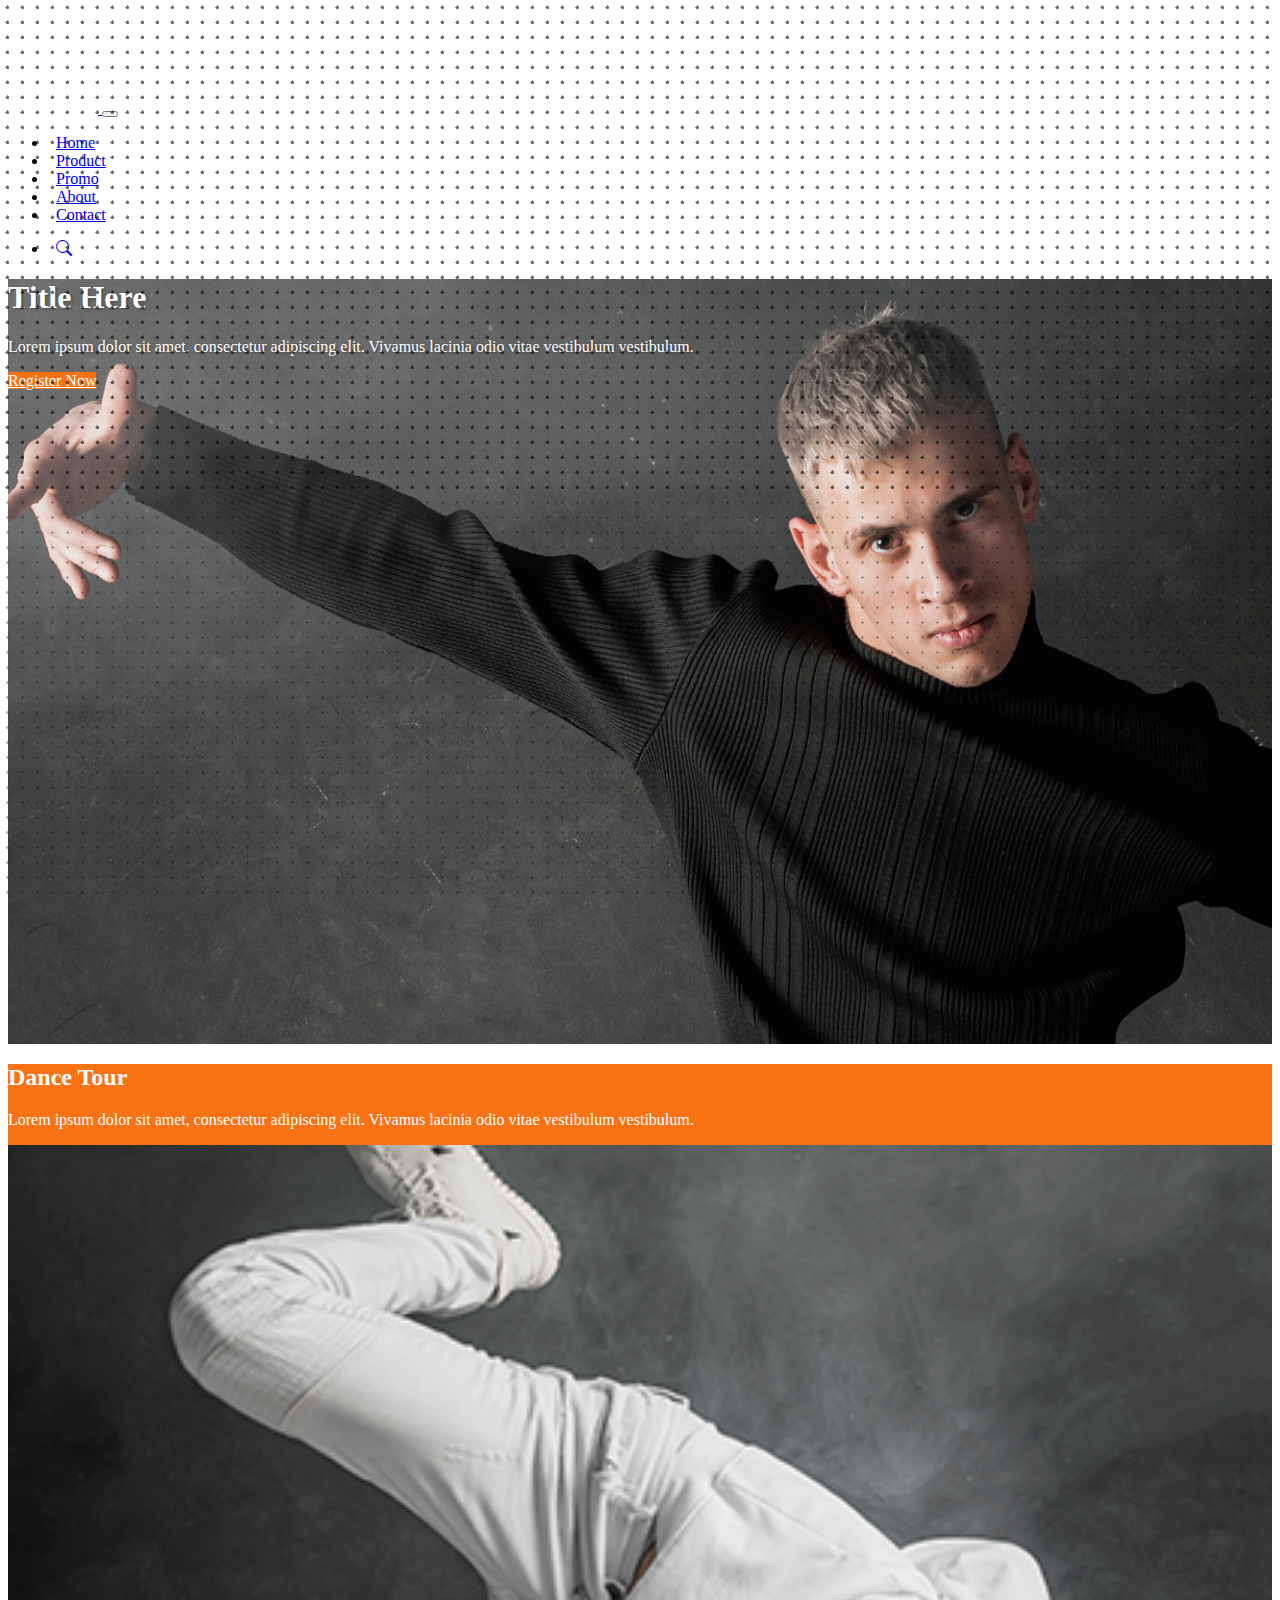
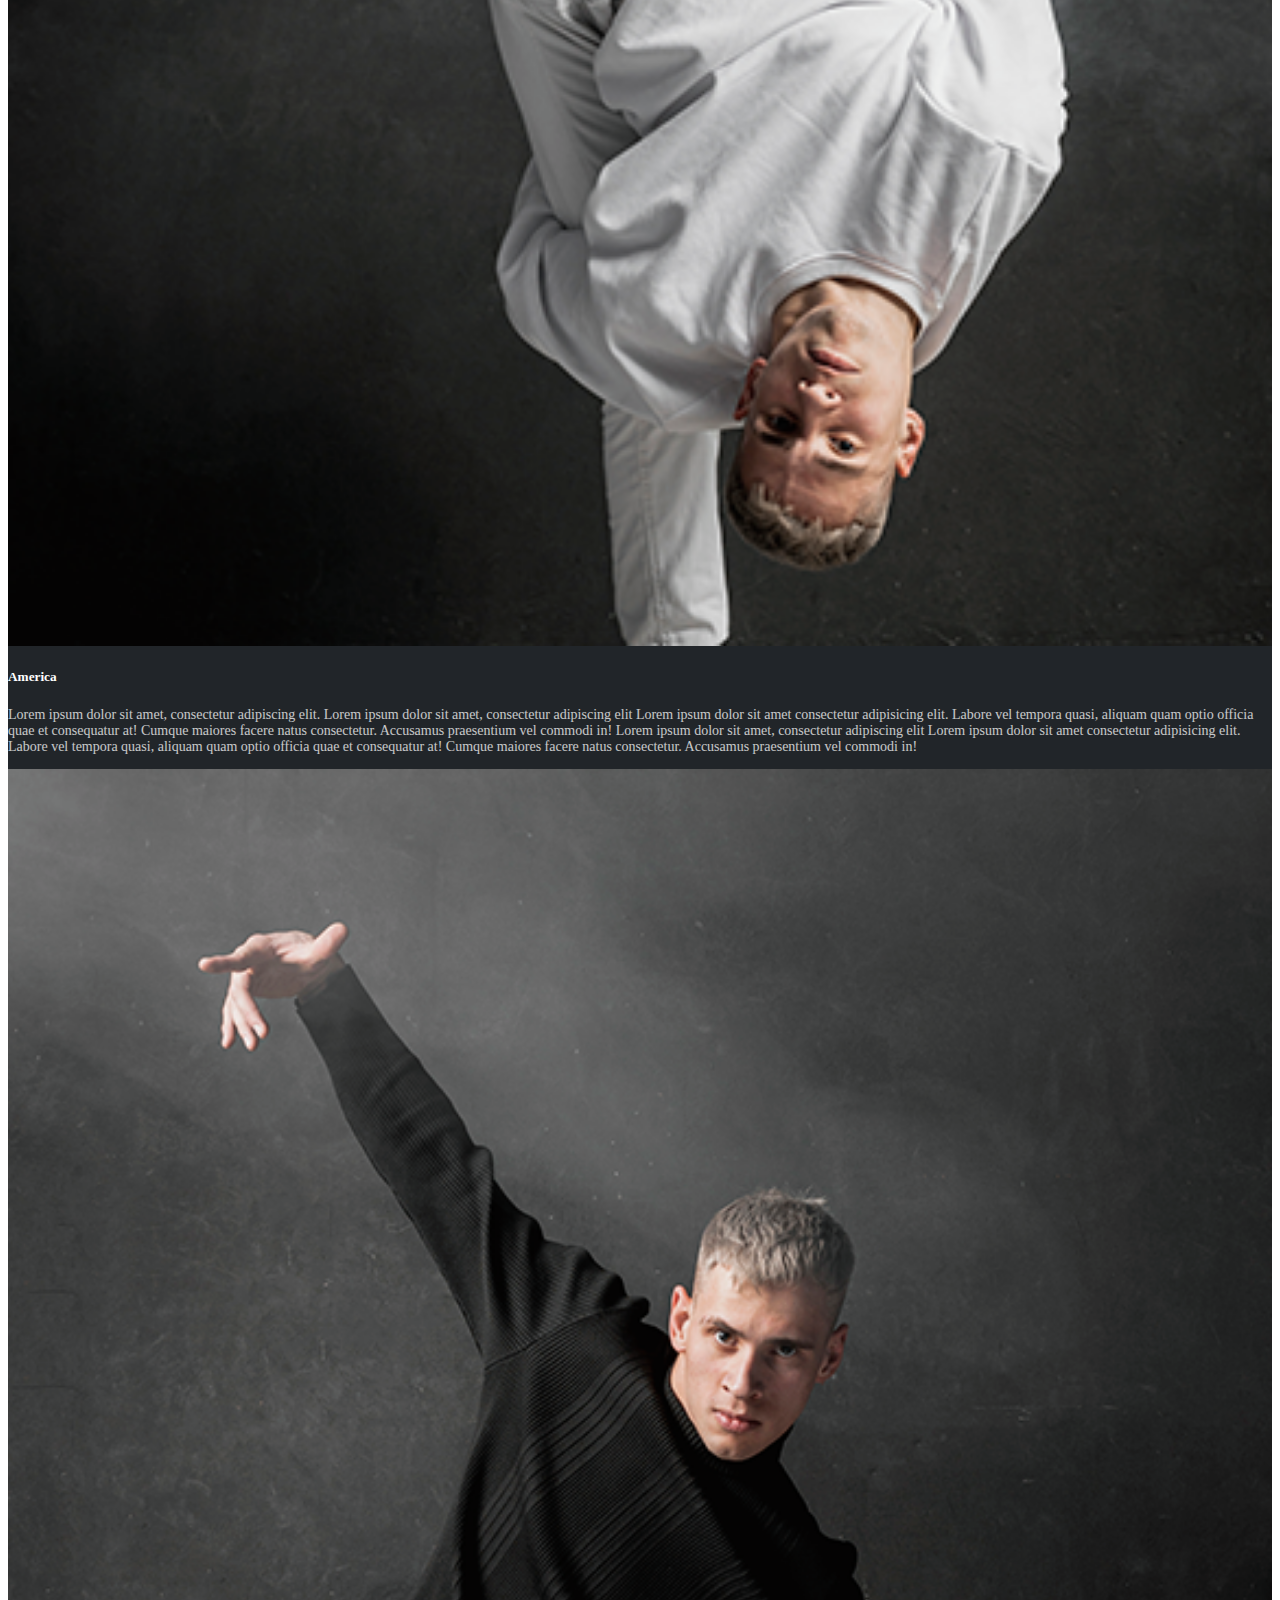
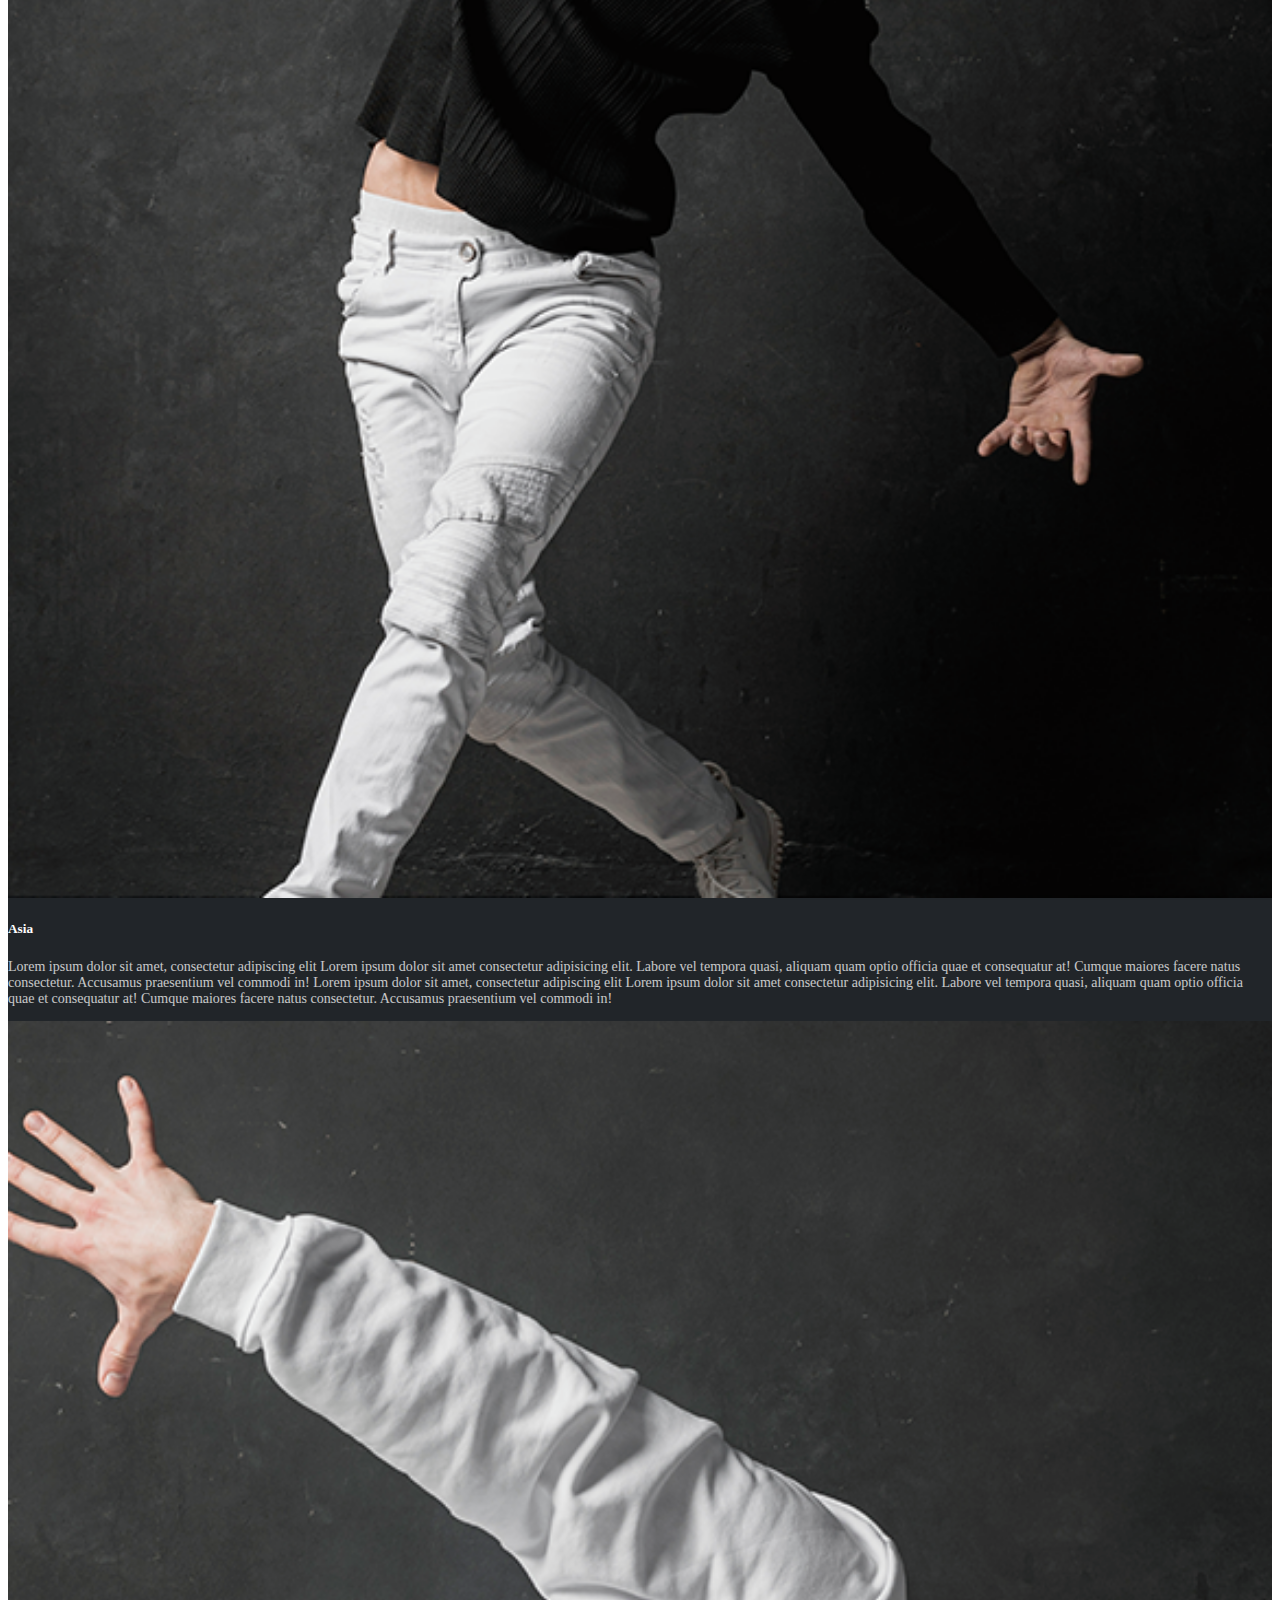
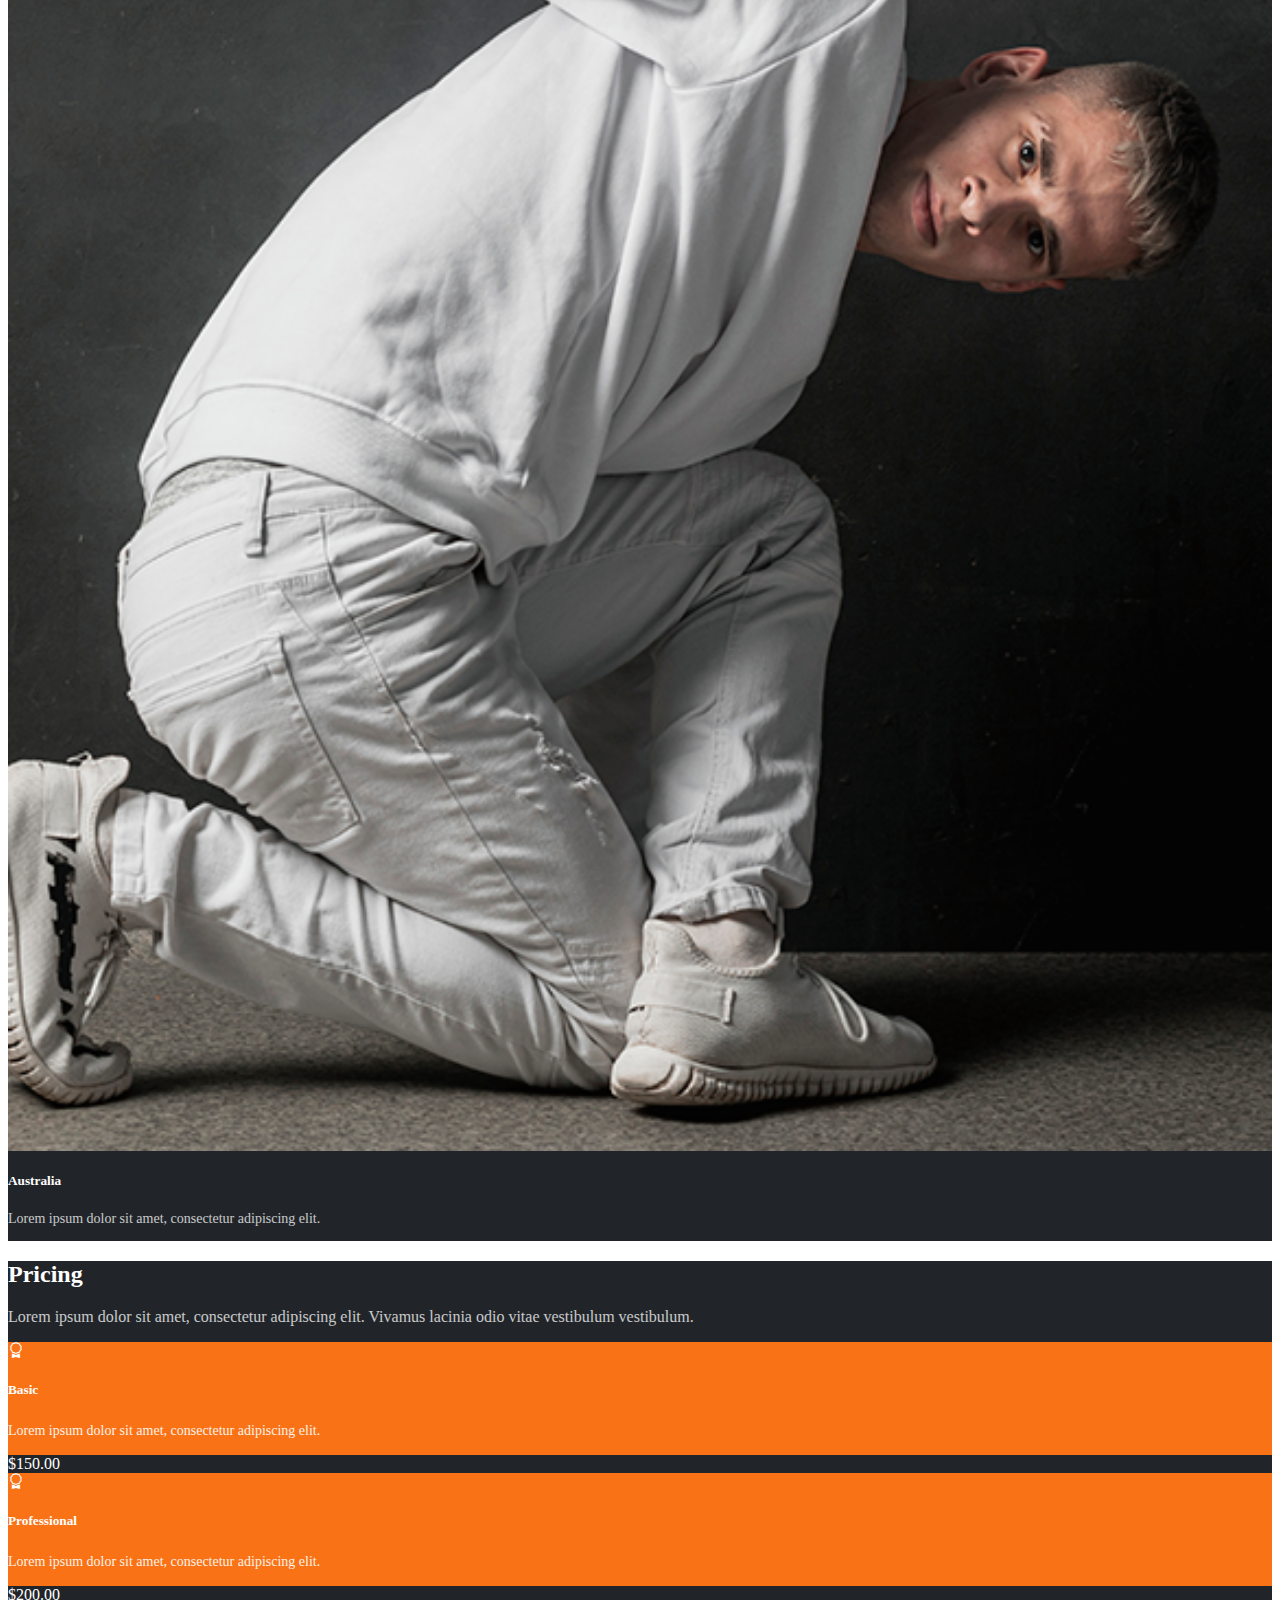
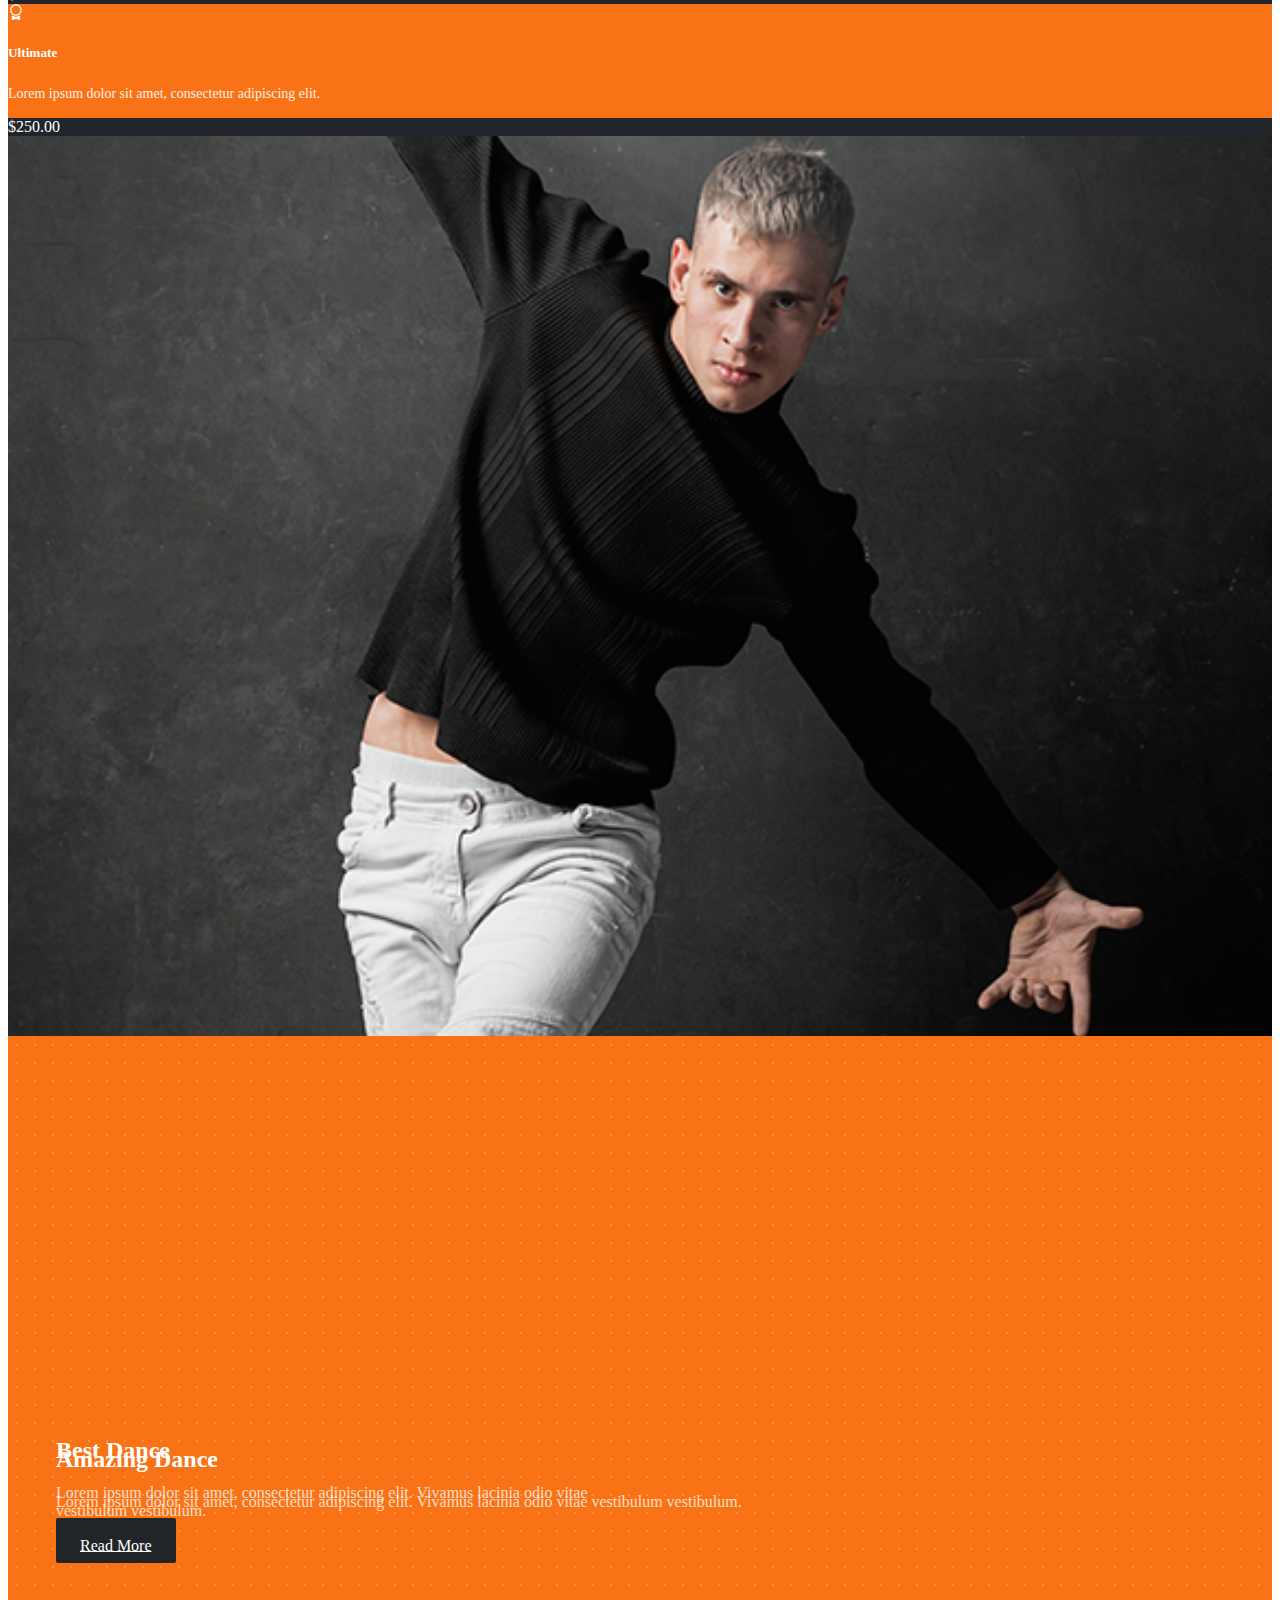
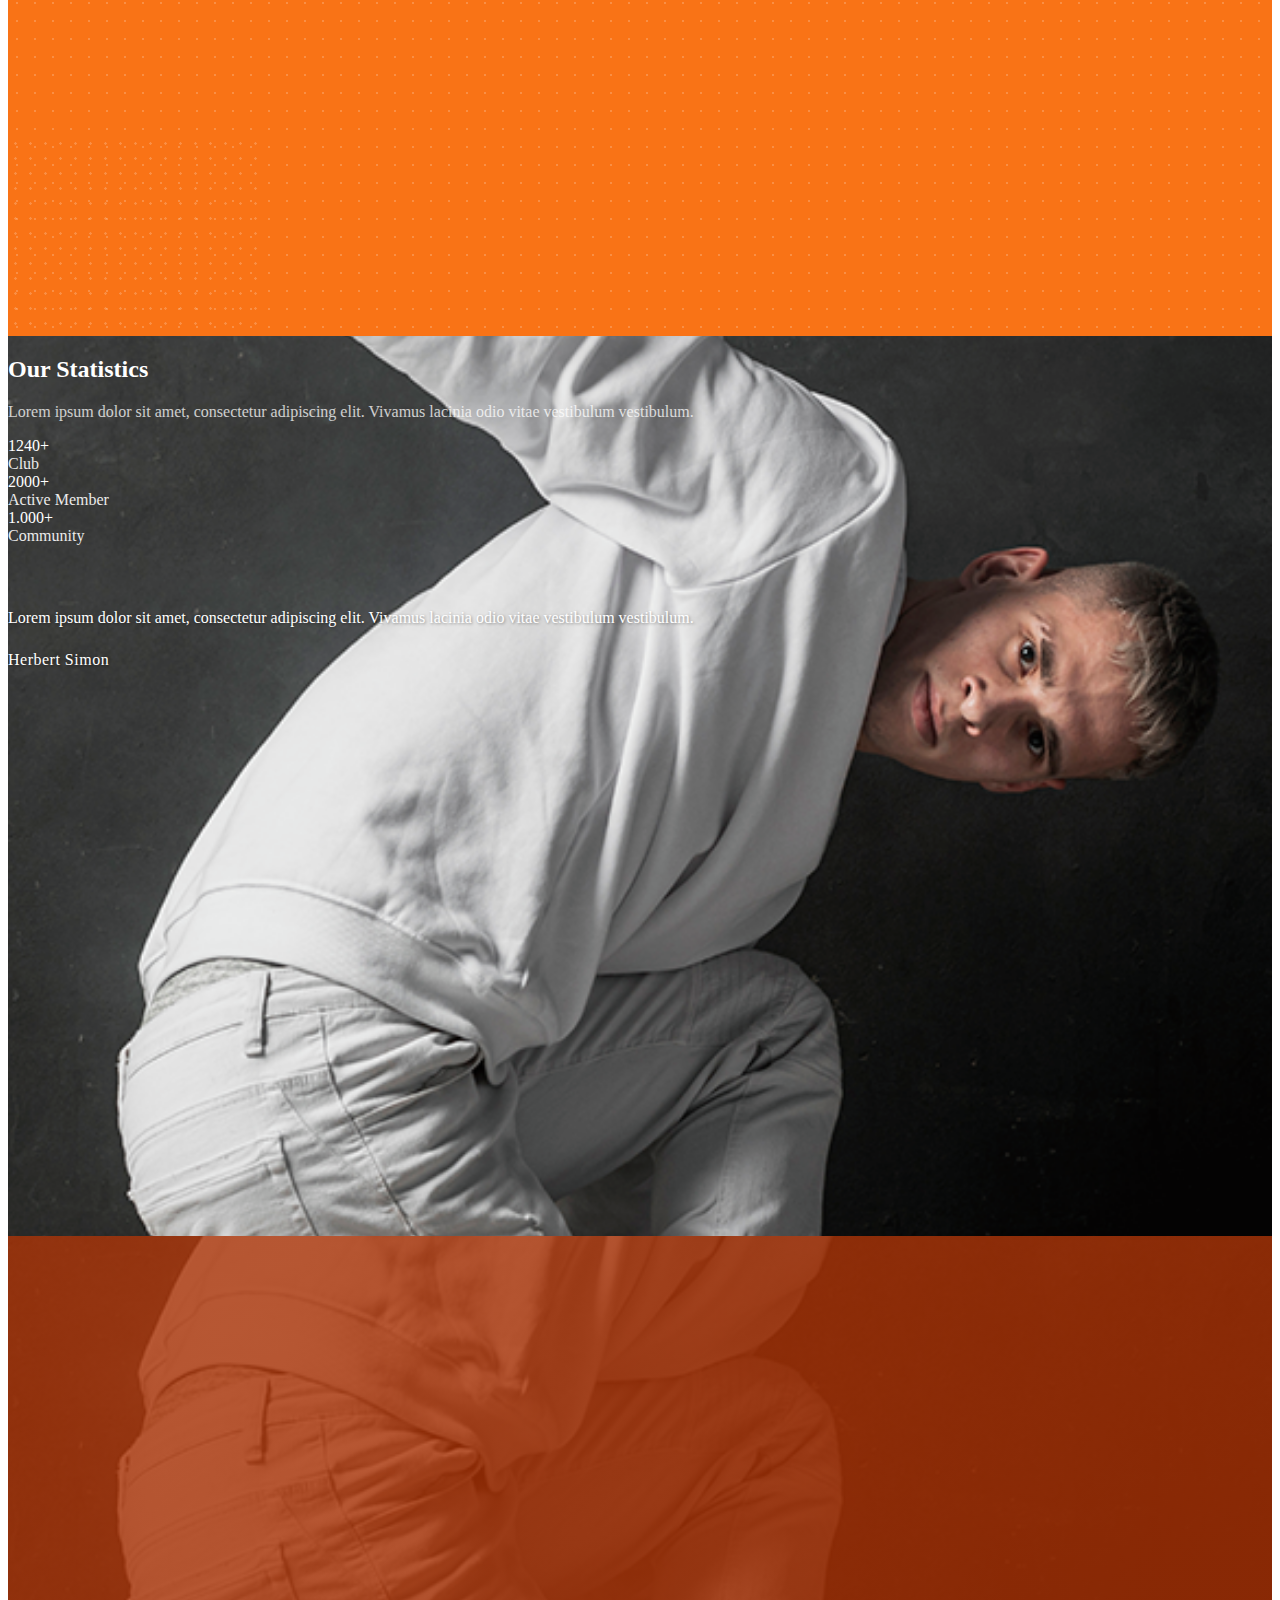
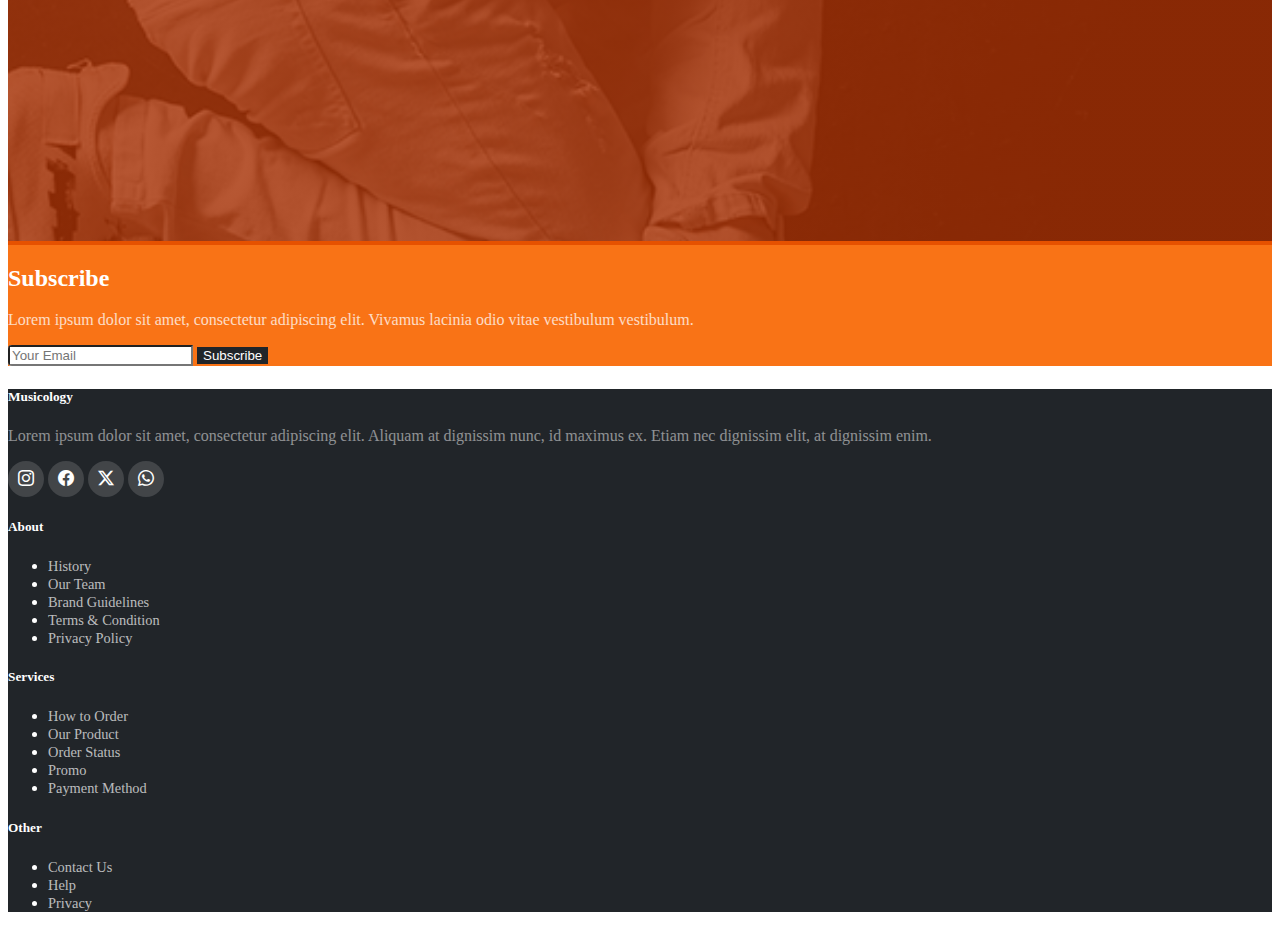
<file: index.html>
<!DOCTYPE html>
<html lang="en">
<head>
    <meta charset="UTF-8">
    <meta name="viewport" content="width=device-width, initial-scale=1.0">
    <title>Musicology </title>
    <link href="https://cdn.jsdelivr.net/npm/bootstrap@5.3.2/dist/css/bootstrap.min.css" rel="stylesheet" integrity="sha384-T3c6CoIi6uLrA9TneNEoa7RxnatzjcDSCmG1MXxSR1GAsXEV/Dwwykc2MPK8M2HN" crossorigin="anonymous">
    <link rel="stylesheet" href="https://cdn.jsdelivr.net/npm/bootstrap-icons@1.11.1/font/bootstrap-icons.css">
    <link rel="stylesheet" href="index.css">
</head>
<body>
    <nav class="navbar navbar-expand-lg navbar-dark bg-dark fixed-top">
        <div class="container">
            <a class="navbar-brand fw-bold" href="#">
              <img src="logo.png" alt="">
            </a>
            <button class="navbar-toggler" type="button" data-bs-toggle="collapse" data-bs-target="#navbarNav" aria-controls="navbarNav" aria-expanded="false" aria-label="Toggle navigation">
                <span class="navbar-toggler-icon"></span>
            </button>
            <div class="collapse navbar-collapse" id="navbarNav">
                <ul class="navbar-nav mx-auto">
                    <li class="nav-item">
                        <a class="nav-link active text-uppercase" aria-current="page" href="#">Home</a>
                    </li>
                    <li class="nav-item">
                        <a class="nav-link text-uppercase" href="#">Product</a>
                    </li>
                    <li class="nav-item">
                        <a class="nav-link text-uppercase" href="#">Promo</a>
                    </li>
                    <li class="nav-item">
                        <a class="nav-link text-uppercase" href="#">About</a>
                    </li>
                    <li class="nav-item">
                        <a class="nav-link text-uppercase" href="#">Contact</a>
                    </li>
                </ul>
                <ul class="navbar-nav">
                   <li class="nav-item">
                       <a class="nav-link" href="#"><i class="bi bi-search fs-5"></i></a>
                   </li>
                </ul>
            </div>
        </div>
    </nav>

    <section class="hero-section d-flex align-items-center text-white">
        <div class="container">
            <div class="row">
                <div class="col-lg-6 col-xl-5">
                    <h1 class="display-3 fw-bold mb-3">Title Here</h1>
                    <p class="lead mb-4">
                        Lorem ipsum dolor sit amet, consectetur adipiscing elit. Vivamus lacinia odio vitae vestibulum vestibulum.
                    </p>
                    <a href="#" class="btn btn-custom-orange btn-lg text-uppercase fw-bold px-4 py-2">Register Now</a>
                </div>
                <div class="col-lg-6 col-xl-7"></div>
            </div>
        </div>
    </section>

    <section class="dance-tour-section bg-custom-orange text-white py-5 position-relative overflow-hidden">
        <div class="dots-pattern"></div>
        <div class="container position-relative" style="z-index: 2;">
            <div class="text-center mb-5">
                <h2 class="display-4 fw-bold text-uppercase">Dance Tour</h2>
                <p class="lead col-lg-8 mx-auto">
                    Lorem ipsum dolor sit amet, consectetur adipiscing elit. Vivamus lacinia odio vitae vestibulum vestibulum.
                </p>
            </div>

            <div class="row g-4 justify-content-center">
                <div class="col-md-6 col-lg-4">
                    <div class="tour-card bg-dark">
                        <img src="3.png" class="img-fluid w-100" alt="Dancer posing for America tour">
                        <div class="card-content p-4">
                            <h5 class="text-uppercase fw-bold mb-2">America</h5>
                            <p class="mb-0 small opacity-75">
                                Lorem ipsum dolor sit amet, consectetur adipiscing elit.
                                Lorem ipsum dolor sit amet, consectetur adipiscing elit Lorem ipsum dolor sit amet consectetur adipisicing elit. Labore vel tempora quasi, aliquam quam optio officia quae et consequatur at! Cumque maiores facere natus consectetur. Accusamus praesentium vel commodi in! Lorem ipsum dolor sit amet, consectetur adipiscing elit Lorem ipsum dolor sit amet consectetur adipisicing elit. Labore vel tempora quasi, aliquam quam optio officia quae et consequatur at! Cumque maiores facere natus consectetur. Accusamus praesentium vel commodi in!
                            </p>
                        </div>
                    </div>
                </div>

                <div class="col-md-6 col-lg-4">
                     <div class="tour-card bg-dark">
                        <img src="card2.png" class="img-fluid w-100" alt="Dancer posing for Asia tour">
                        <div class="card-content p-4">
                             <h5 class="text-uppercase fw-bold mb-2">Asia</h5>
                             <p class="mb-0 small opacity-75">
                                 Lorem ipsum dolor sit amet, consectetur adipiscing elit Lorem ipsum dolor sit amet consectetur adipisicing elit. Labore vel tempora quasi, aliquam quam optio officia quae et consequatur at! Cumque maiores facere natus consectetur. Accusamus praesentium vel commodi in! Lorem ipsum dolor sit amet, consectetur adipiscing elit Lorem ipsum dolor sit amet consectetur adipisicing elit. Labore vel tempora quasi, aliquam quam optio officia quae et consequatur at! Cumque maiores facere natus consectetur. Accusamus praesentium vel commodi in!
                             </p>
                         </div>
                    </div>
                </div>

                <div class="col-md-6 col-lg-4">
                    <div class="tour-card bg-dark">
                         <img src="card3.png" class="img-fluid w-100" alt="Dancer posing for Australia tour">
                         <div class="card-content p-4">
                              <h5 class="text-uppercase fw-bold mb-2">Australia</h5>
                              <p class="mb-0 small opacity-75">
                                  Lorem ipsum dolor sit amet, consectetur adipiscing elit.
                              </p>
                          </div>
                     </div>
                </div>
            </div>
        </div>
    </section>   

    <section class="pricing-section py-5 position-relative overflow-hidden bg-very-dark">
        <div class="dots-pattern-pricing"></div>
        <div class="container position-relative" style="z-index: 2;">
            <div class="text-center text-white mb-5 pb-3">
                <h2 class="display-5 fw-bold text-uppercase mb-3">Pricing</h2>
                <p class="lead col-lg-8 mx-auto opacity-75">
                    Lorem ipsum dolor sit amet, consectetur adipiscing elit. Vivamus lacinia odio vitae vestibulum vestibulum.
                </p>
            </div>

            <div class="row g-4 justify-content-center">
                <div class="col-lg-4 col-md-6">
                    <div class="pricing-card bg-custom-orange text-white rounded-3 d-flex flex-column h-100 text-center overflow-hidden">
                        <div class="p-4 pt-5 pb-0 flex-grow-1">
                            <i class="bi bi-award display-2 mb-4"></i>
                            <h5 class="text-uppercase fw-bold mb-3">Basic</h5>
                            <p class="mb-4 small opacity-90">
                                Lorem ipsum dolor sit amet, consectetur adipiscing elit.
                            </p>
                        </div>
                        <div class="price-tag bg-dark text-white p-3 fw-bold fs-5 mt-auto">
                            $150.00
                        </div>
                    </div>
                </div>

                <div class="col-lg-4 col-md-6">
                    <div class="pricing-card bg-custom-orange text-white rounded-3 d-flex flex-column h-100 text-center overflow-hidden">
                         <div class="p-4 pt-5 pb-0 flex-grow-1">
                              <i class="bi bi-award display-2 mb-4"></i>
                              <h5 class="text-uppercase fw-bold mb-3">Professional</h5>
                              <p class="mb-4 small opacity-90">
                                  Lorem ipsum dolor sit amet, consectetur adipiscing elit.
                              </p>
                          </div>
                          <div class="price-tag bg-dark text-white p-3 fw-bold fs-5 mt-auto">
                              $200.00
                          </div>
                      </div>
                </div>

                <div class="col-lg-4 col-md-6">
                     <div class="pricing-card bg-custom-orange text-white rounded-3 d-flex flex-column h-100 text-center overflow-hidden">
                          <div class="p-4 pt-5 pb-0 flex-grow-1">
                               <i class="bi bi-award display-2 mb-4"></i>
                               <h5 class="text-uppercase fw-bold mb-3">Ultimate</h5>
                               <p class="mb-4 small opacity-90">
                                   Lorem ipsum dolor sit amet, consectetur adipiscing elit.
                               </p>
                           </div>
                           <div class="price-tag bg-dark text-white p-3 fw-bold fs-5 mt-auto">
                               $250.00
                           </div>
                       </div>
                </div>
            </div>
        </div>
    </section>

    <section class="amazing-dance-section">
        <div class="row g-0">
            <div class="col-lg-6 image-column"></div>
            <div class="col-lg-6 text-column bg-custom-orange text-white d-flex flex-column justify-content-center position-relative">
                 <div class="dots-pattern-overlay"></div>
                 <div class="content-wrapper p-5 position-relative" style="z-index: 2;">
                     <h2 class="text-uppercase fw-bold display-5 mb-3">Amazing Dance</h2>
                     <p class="lead mb-4 opacity-75">
                         Lorem ipsum dolor sit amet, consectetur adipiscing elit. Vivamus lacinia odio vitae vestibulum vestibulum.
                     </p>
                     <a href="#" class="btn btn-dark-custom text-uppercase fw-bold px-4 py-2 align-self-start">Read More</a>
                 </div>
            </div>
        </div>
    </section>

    <section class="content-image-split">
        <div class="row g-0">
            <div class="col-lg-6 split-content-area bg-split-orange text-white d-flex flex-column justify-content-center position-relative overflow-hidden">
                 <div class="split-dots-bl"></div>
                 <div class="split-content-wrapper p-5 position-relative" style="z-index: 2;">
                     <h2 class="text-uppercase fw-bold display-5 mb-3">Best Dance</h2>
                     <p class="lead mb-4 opacity-75">
                         Lorem ipsum dolor sit amet, consectetur adipiscing elit. Vivamus lacinia odio vitae vestibulum vestibulum.
                     </p>
                     <a href="#" class="btn btn-split-dark text-uppercase fw-bold px-4 py-2 align-self-start">Read More</a>
                 </div>
            </div>
            <div class="col-lg-6 split-image-area"></div>
        </div>
    </section>
    <section class="statistics-section text-white text-center py-5 bg-stats-dark">
        <div class="container">
            <div class="mb-5 pb-3">
                <h2 class="display-5 fw-bold text-uppercase mb-3">Our Statistics</h2>
                <p class="lead col-lg-8 mx-auto opacity-75">
                    Lorem ipsum dolor sit amet, consectetur adipiscing elit. Vivamus lacinia odio vitae vestibulum vestibulum.
                </p>
            </div>
            <div class="row pt-4">
                <div class="col-md-4 mb-4 mb-md-0">
                    <div class="stat-number display-3 fw-bold mb-2">1240+</div>
                    <div class="stat-label fs-5 opacity-90">Club</div>
                </div>
                <div class="col-md-4 mb-4 mb-md-0">
                    <div class="stat-number display-3 fw-bold mb-2">2000+</div>
                    <div class="stat-label fs-5 opacity-90">Active Member</div>
                </div>
                <div class="col-md-4 mb-4 mb-md-0">
                    <div class="stat-number display-3 fw-bold mb-2">1.000+</div>
                    <div class="stat-label fs-5 opacity-90">Community</div>
                </div>
            </div>
        </div>
    </section>

    <section class="testimonial-section d-flex align-items-center justify-content-center text-center text-white">
        <div class="testimonial-content-wrapper col-lg-7 col-md-9 col-sm-11 px-3">
            <p class="testimonial-quote fs-4 lh-lg mb-4">
                Lorem ipsum dolor sit amet, consectetur adipiscing elit. Vivamus lacinia odio vitae vestibulum vestibulum.
            </p>
            <p class="testimonial-author text-uppercase fw-bold fs-5 ">
                Herbert Simon
            </p>
        </div>
    </section>
    <section class="subscribe-section bg-custom-orange text-white text-center py-5 position-relative overflow-hidden">
        <div class="dots-pattern-subscribe"></div>
        <div class="container position-relative py-4" style="z-index: 2;">
             <div class="mb-4">
                 <h2 class="display-5 fw-bold text-uppercase mb-3">Subscribe</h2>
                 <p class="lead col-lg-7 mx-auto opacity-75">
                     Lorem ipsum dolor sit amet, consectetur adipiscing elit. Vivamus lacinia odio vitae vestibulum vestibulum.
                 </p>
             </div>
             <div class="row justify-content-center">
                 <div class="col-lg-6 col-md-8">
                     <form action="#" method="post">
                         <div class="input-group subscribe-form-group">
                             <input type="email" class="form-control form-control-lg border-0 shadow-none" placeholder="Your Email" required>
                             <button class="btn btn-dark-subscribe text-uppercase fw-bold px-4" type="submit">Subscribe</button>
                         </div>
                     </form>
                 </div>
             </div>
        </div>
    </section>

    <footer class="footer-section bg-footer-dark text-white pt-5 pb-4">
        <div class="container">
            <div class="row gy-4">
                <div class="col-lg-4 col-md-6">
                    <h5 class="text-uppercase fw-bold mb-3">Musicology</h5>
                    <p class="small text-white-50 pe-lg-3">
                        Lorem ipsum dolor sit amet, consectetur adipiscing elit. Aliquam at dignissim nunc, id maximus ex. Etiam nec dignissim elit, at dignissim enim.
                    </p>
                    <div class="social-icons mt-3">
                        <a href="#" class="social-icon-link me-2"><i class="bi bi-instagram"></i></a>
                        <a href="#" class="social-icon-link me-2"><i class="bi bi-facebook"></i></a>
                        <a href="#" class="social-icon-link me-2"><i class="bi bi-twitter-x"></i></a>
                        <a href="#" class="social-icon-link"><i class="bi bi-whatsapp"></i></a>
                    </div>
                </div>
                <div class="col-lg-2 col-md-6">
                    <h5 class="text-uppercase fw-bold mb-3">About</h5>
                    <ul class="list-unstyled footer-links">
                        <li class="mb-2"><a href="#">History</a></li>
                        <li class="mb-2"><a href="#">Our Team</a></li>
                        <li class="mb-2"><a href="#">Brand Guidelines</a></li>
                        <li class="mb-2"><a href="#">Terms & Condition</a></li>
                        <li><a href="#">Privacy Policy</a></li>
                    </ul>
                </div>
                <div class="col-lg-3 col-md-6">
                     <h5 class="text-uppercase fw-bold mb-3">Services</h5>
                     <ul class="list-unstyled footer-links">
                         <li class="mb-2"><a href="#">How to Order</a></li>
                         <li class="mb-2"><a href="#">Our Product</a></li>
                         <li class="mb-2"><a href="#">Order Status</a></li>
                         <li class="mb-2"><a href="#">Promo</a></li>
                         <li><a href="#">Payment Method</a></li>
                     </ul>
                 </div>
                 <div class="col-lg-3 col-md-6">
                      <h5 class="text-uppercase fw-bold mb-3">Other</h5>
                      <ul class="list-unstyled footer-links">
                          <li class="mb-2"><a href="#">Contact Us</a></li>
                          <li class="mb-2"><a href="#">Help</a></li>
                          <li><a href="#">Privacy</a></li>
                      </ul>
                  </div>
            </div>
        </div>
    </footer>

    <script src="https://cdn.jsdelivr.net/npm/bootstrap@5.3.2/dist/js/bootstrap.bundle.min.js" integrity="sha384-C6RzsynM9kWDrMNeT87bh95OGNyZPhcTNXj1NW7RuBCsyN/o0jlpcV8Qyq46cDfL" crossorigin="anonymous"></script>
</body>
</html>
</file>
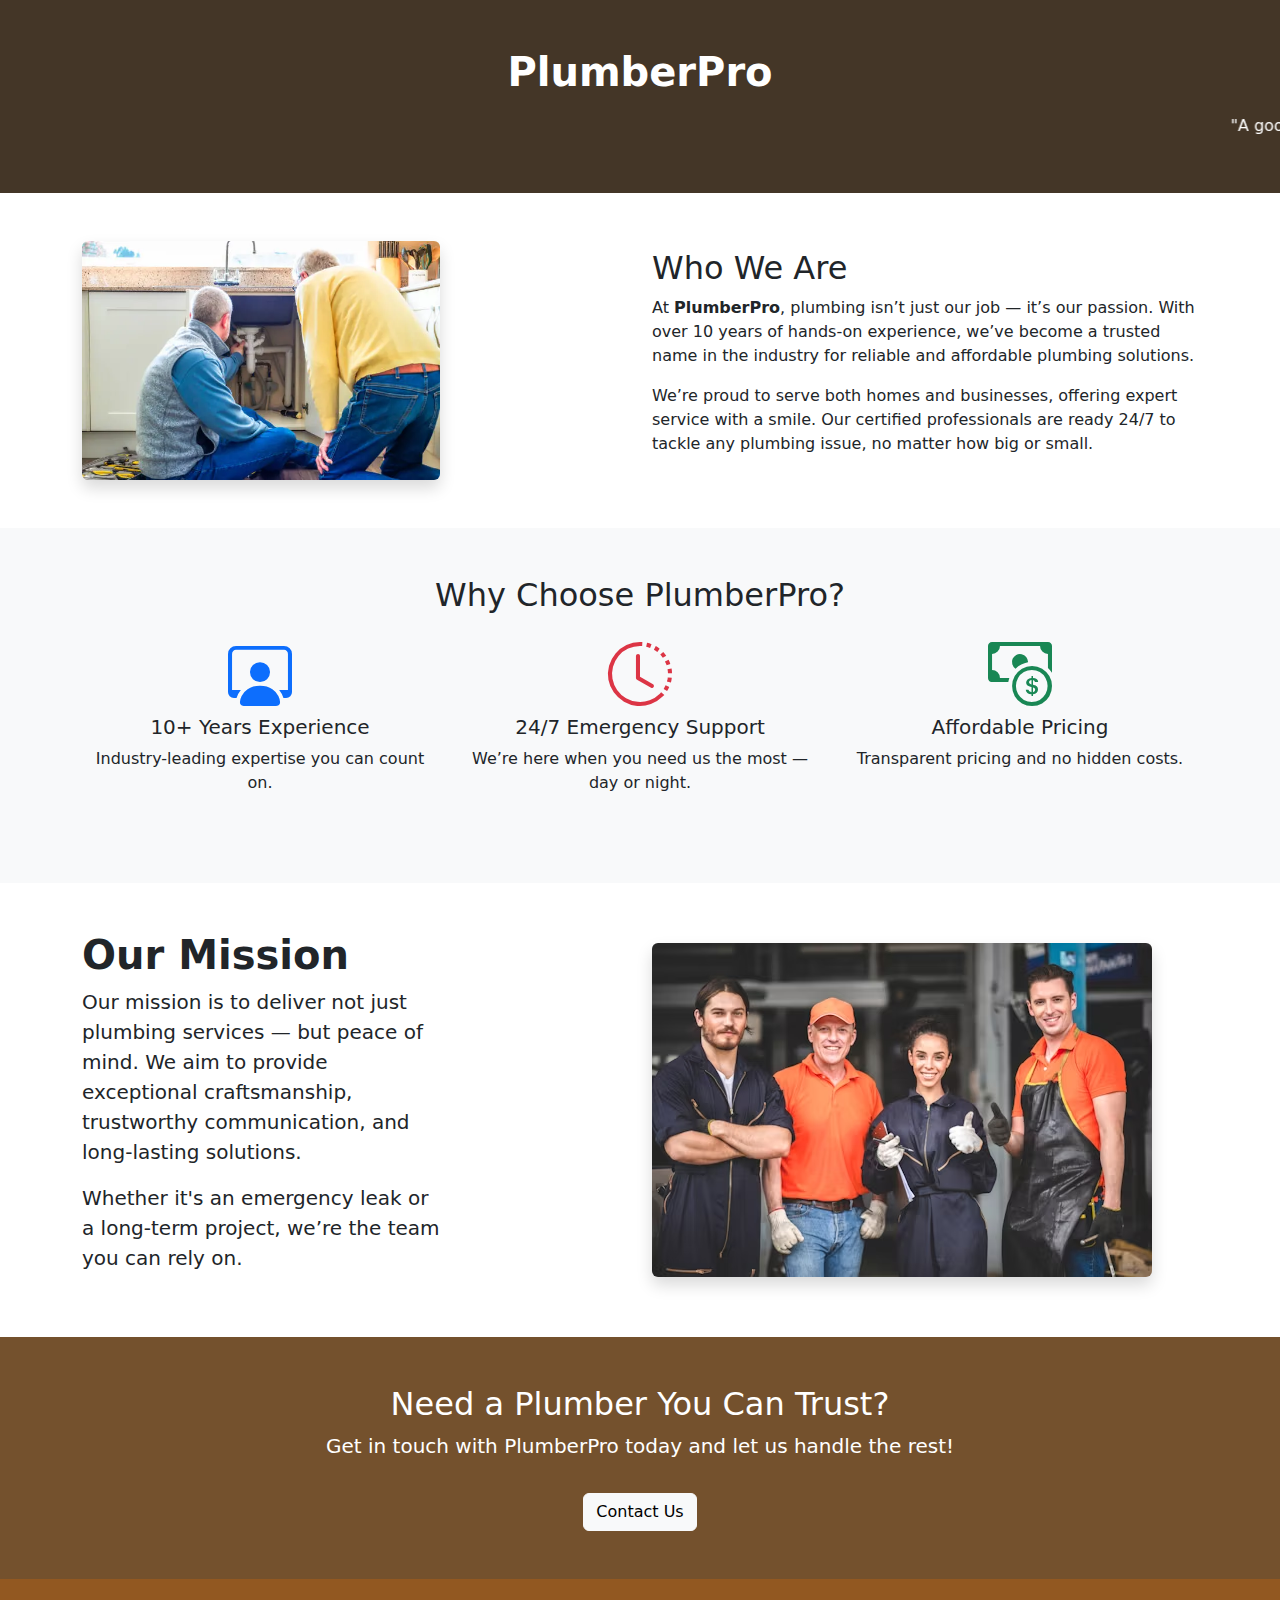
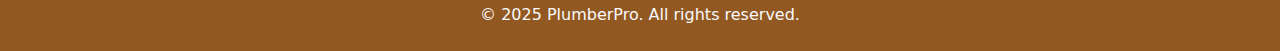
<file: readmore.html>
<!DOCTYPE html>
<html lang="en">
<head>
  <meta charset="UTF-8">
  <meta name="viewport" content="width=device-width, initial-scale=1">
  <title>About Us - PlumberPro</title>
  <!-- Bootstrap 5 CDN -->
  <link href="https://cdn.jsdelivr.net/npm/bootstrap@5.3.0/dist/css/bootstrap.min.css" rel="stylesheet">
  <link href="https://cdn.jsdelivr.net/npm/bootstrap-icons@1.10.5/font/bootstrap-icons.css" rel="stylesheet">
  <link rel="stylesheet" href="plumber.cs/readmore.css">
</head>
<body>

  <!-- Header Section -->
  <header class="head text-white text-center py-5">
    <h1>PlumberPro</h1>
    <marquee behavior="scroll" direction="left" scrollamount="6" class="text-white">
        "A good plumber is not just a fixer of pipes — but a restorer of peace of mind."
        Excellence is never an accident. It is the result of high intention, sincere effort, and skilled execution.
      </marquee>
  </header>

  <!-- About Section -->
  <section class="container my-5">
    <div class="row align-items-center">
      <div class="img col-md-6">
        <img src="pics/plumber work.webp" alt="Plumber at Work" class="img-fluid rounded shadow">
      </div>
      <div class="col-md-6">
        <h2>Who We Are</h2>
        <p>
          At <strong>PlumberPro</strong>, plumbing isn’t just our job — it’s our passion. With over 10 years of hands-on experience, we’ve become a trusted name in the industry for reliable and affordable plumbing solutions.
        </p>
        <p>
          We’re proud to serve both homes and businesses, offering expert service with a smile. Our certified professionals are ready 24/7 to tackle any plumbing issue, no matter how big or small.
        </p>
      </div>
    </div>
  </section>

    <!-- Why Choose Us Section -->
    <section class="bg-light py-5">
      <div class="container">
        <h2 class="text-center mb-4">Why Choose PlumberPro?</h2>
        <div class="row text-center">
          <!-- Experience -->
          <div class="col-md-4 mb-4">
            <i class="bi bi-person-workspace display-3 text-primary mb-3"></i>
            <h5>10+ Years Experience</h5>
            <p>Industry-leading expertise you can count on.</p>
          </div>
    
          <!-- 24/7 Emergency Support -->
          <div class="col-md-4 mb-4">
            <i class="bi bi-clock-history display-3 text-danger mb-3"></i>
            <h5>24/7 Emergency Support</h5>
            <p>We’re here when you need us the most — day or night.</p>
          </div>
    
          <!-- Affordable Pricing -->
          <div class="col-md-4 mb-4">
            <i class="bi bi-cash-coin display-3 text-success mb-3"></i>
            <h5>Affordable Pricing</h5>
            <p>Transparent pricing and no hidden costs.</p>
          </div>
        </div>
      </div>
    </section>
    
  </section>

  <!-- Mission Section -->
  <section class="container my-5">
    <div class="row align-items-center">
      <div class="col-md-6 order-md-2">
        <img src="pics/team.avif" alt="Team at Work" class="img-fluid rounded shadow">
      </div>
      <div class="team col-md-6 order-md-1">
        <h2>Our Mission</h2>
        <p>
          Our mission is to deliver not just plumbing services — but peace of mind. We aim to provide exceptional craftsmanship, trustworthy communication, and long-lasting solutions.
        </p>
        <p>
          Whether it's an emergency leak or a long-term project, we’re the team you can rely on.
        </p>
      </div>
    </div>
  </section>

  <!-- Contact Call to Action -->
  <section class="contact text-white text-center py-5">
    <div class="container">
      <h2>Need a Plumber You Can Trust?</h2>
      <p class="lead">Get in touch with PlumberPro today and let us handle the rest!</p>
      <a href="#contact.html" class="btn btn-light mt-3">Contact Us</a>
    </div>
  </section>

  <!-- Footer -->
  <footer class="text-center py-4 footer text-light">
    <p class="mb-0">&copy; 2025 PlumberPro. All rights reserved.</p>
  </footer>

  <!-- Bootstrap JS -->
  <script src="https://cdn.jsdelivr.net/npm/bootstrap@5.3.0/dist/js/bootstrap.bundle.min.js"></script>
</body>
</html>
</file>
<file: index.css>
body {
    padding-top: 56px;
}

.hero-section {
    background-image: url(home.png);
    background-size: cover;
    background-position: center center;
    min-height: 85vh;
    position: relative;
    background-color: #444;
}

.navbar img {
    height: 50px;
    width: 90px;
}

.btn-custom-orange {
    background-color: #f97316;
    border-color: #f97316;
    color: white;
}

.btn-custom-orange:hover {
    background-color: #ea580c;
    border-color: #ea580c;
    color: white;
}

.navbar-nav .nav-link {
    margin-left: 0.5rem;
    margin-right: 0.5rem;
    font-weight: 500;
}

.hero-section h1, .hero-section p {
    text-shadow: 1px 1px 3px rgba(0, 0, 0, 0.4);
}

.bg-custom-orange {
    background-color: #f97316;
}

.tour-card {
    overflow: hidden;
    height: 100%;
    display: flex;
    flex-direction: column;
}

.tour-card img {
    object-fit: cover;
}

.tour-card .card-content {
    background-color: #212529;
    flex-grow: 1;
}

.tour-card .small {
    font-size: 0.875em;
}

.dots-pattern {
    position: absolute;
    top: 0;
    left: 0;
    width: 1500px;
    height: 500px;
    background-image: radial-gradient(circle at center, rgba(0,0,0,0.4) 2px, transparent 2px);
    background-size: 15px 15px;
    z-index: 1;
    opacity: 1;
}

.text-white {
    color: #fff !important;
}

.opacity-75 {
    opacity: 0.75 !important;
}

.bg-very-dark {
    background-color: #212529;
}

.pricing-card {
    transition: transform 0.2s ease-in-out;
}

.pricing-card:hover {
    transform: translateY(-5px);
}

.pricing-card .small {
    font-size: 0.875em;
    line-height: 1.5;
}

.pricing-card .price-tag {
    background-color: #212529;
}

.dots-pattern-pricing {
    position: absolute;
    top: 0;
    left: 0;
    right: 0;
    height: 200px;
    background-image: radial-gradient(circle at center, rgba(255, 255, 255, 0.1) 1px, transparent 1.5px);
    background-size: 12px 12px;
    z-index: 1;
    pointer-events: none;
}

.opacity-90 {
    opacity: 0.9 !important;
}

.amazing-dance-section {
    display: flex;
    height: 100vh;
    background-color: #f8f9fa;
}

.amazing-dance-section .row {
    width: 100%;
    flex-grow: 1;
}

.image-column {
    background-image: url('card2.png');
    background-size: cover;
    background-position: center center;
    height: 100%;
}

.text-column {
    height: 100%;
    display: flex;
    flex-direction: column;
    justify-content: center;
    position: relative;
}

.dots-pattern-overlay {
    position: absolute;
    top: 0;
    left: 0;
    right: 0;
    bottom: 0;
    background-image: radial-gradient(circle at center, rgba(255, 255, 255, 0.2) 1px, transparent 1.5px);
    background-size: 18px 18px;
    z-index: 1;
    pointer-events: none;
}

.text-column .content-wrapper {
    padding: 3rem;
    position: relative;
    z-index: 2;
}

.btn-dark-custom {
    background-color: #212529;
    border-color: #212529;
    color: #fff;
    border-radius: 2px;
    padding: 0.6rem 1.5rem;
    transition: background-color 0.2s ease-in-out, border-color 0.2s ease-in-out;
}

.btn-dark-custom:hover,
.btn-dark-custom:focus {
    background-color: #343a40;
    border-color: #343a40;
    color: #fff;
    box-shadow: none;
}

@media (max-width: 991.98px) {
    .amazing-dance-section {
        height: auto;
        min-height: auto;
    }
    .image-column, .text-column {
        height: auto;
        min-height: 350px;
    }
    .text-column {
        min-height: 300px;
        display: flex;
        flex-direction: column;
        justify-content: center;
    }
    .text-column .content-wrapper {
        padding: 2rem 1.5rem !important;
    }
    .text-column .btn {
        width: 100%;
        text-align: center;
    }
}

.content-image-split {
    display: flex;
    height: 100vh;
    background-color: #f8f9fa;
}

.content-image-split .row {
    width: 100%;
    flex-grow: 1;
}

.split-content-area {
    height: 100%;
    display: flex;
    flex-direction: column;
    justify-content: center;
    position: relative;
    overflow: hidden;
}

.split-image-area {
    background-image: url('card3.png');
    background-size: cover;
    background-position: center center;
    height: 100%;
}

.bg-split-orange {
    background-color: #f97316;
}

.split-dots-bl {
    position: absolute;
    bottom: 0;
    left: 0;
    width: 250px;
    height: 200px;
    background-image: radial-gradient(circle at center, rgba(255, 255, 255, 0.2) 1px, transparent 1.5px);
    background-size: 15px 15px;
    z-index: 1;
    pointer-events: none;
}

.split-content-wrapper {
    padding: 3rem;
    max-width: 600px;
    position: relative;
    z-index: 2;
}

.btn-split-dark {
    background-color: #212529;
    border-color: #212529;
    color: #fff;
    border-radius: 2px;
    padding: 0.6rem 1.5rem;
    transition: background-color 0.2s ease-in-out, border-color 0.2s ease-in-out;
}

.btn-split-dark:hover,
.btn-split-dark:focus {
    background-color: #343a40;
    border-color: #343a40;
    color: #fff;
    box-shadow: none;
}

@media (max-width: 991.98px) {
    .content-image-split {
        height: auto;
        min-height: auto;
    }
    .split-image-area, .split-content-area {
        height: auto;
        min-height: 350px;
    }
    .split-content-area {
        min-height: 300px;
        display: flex;
        flex-direction: column;
        justify-content: center;
    }
    .split-content-wrapper {
        padding: 2rem 1.5rem !important;
        max-width: none;
    }
    .split-content-area .btn {
        width: 100%;
        text-align: center;
    }
    .split-dots-bl {
        width: 150px;
        height: 120px;
    }
}

.bg-stats-dark {
    background-color: #1e1e1e;
}

.stats-section {
    position: relative;
}

.stats-title {
    font-size: 2.5rem;
    letter-spacing: 1px;
}

.stats-description {
    font-size: 1.1rem;
}

.stats-value {
    line-height: 1.1;
}

.stats-category {
    font-weight: 400;
    text-transform: uppercase;
}

.text-white {
    color: #fff !important;
}

.opacity-75 {
    opacity: 0.75 !important;
}

@media (max-width: 767.98px) {
    .stats-value {
        font-size: 2.5rem;
    }
    .stats-category {
        font-size: 1rem;
    }
    .stats-title {
        font-size: 2rem;
    }
}

.testimonial-section {
    background-image:
        linear-gradient(rgba(170, 50, 5, 0.8), rgba(170, 50, 5, 0.8)),
        url('card3.png');
    height: 1200px;
    background-color: #5e1b03;
    background-size: cover;
    background-position: center center;
    min-height: 75vh;
    padding: 3rem 0;
}

.testimonial-content-wrapper {
    text-shadow: 1px 1px 3px rgba(0, 0, 0, 0.4);
}

.testimonial-quote {
    font-weight: 400;
}

.testimonial-author {
    letter-spacing: 0.5px;
    margin-top: 1.5rem;
}

@media (max-width: 767.98px) {
    .testimonial-section {
        min-height: 60vh;
    }
    .testimonial-quote {
        font-size: 1.1rem;
        line-height: 1.6;
    }
    .testimonial-author {
        font-size: 1rem;
    }
}

.bg-custom-orange {
    background-color: #f97316;
}

.bg-footer-dark {
    background-color: #212529;
}

.subscribe-section {
    border-top: 4px solid #e65100;
}

.dots-pattern-subscribe {
    position: absolute;
    top: 0;
    left: 0;
    right: 0;
    bottom: 0;
    background-image: radial-gradient(circle at center, rgba(0, 0, 0, 0.3) 1px, transparent 1.5px);
    background-size: 15px 15px;
    z-index: 1;
    pointer-events: none;
}

.subscribe-form-group {
    border-radius: 0.25rem;
    overflow: hidden;
}

.subscribe-form-group .form-control {
    background-color: #fff;
    color: #333;
}

.subscribe-form-group .form-control:focus {
    box-shadow: none;
}

.btn-dark-subscribe {
    background-color: #212529;
    border: none;
    color: #fff;
    transition: background-color 0.2s ease;
}

.btn-dark-subscribe:hover {
    background-color: #343a40;
    color: #fff;
}

.footer-section h5 {
    color: #fff;
}

.footer-links li a {
    color: rgba(255, 255, 255, 0.7);
    text-decoration: none;
    transition: color 0.2s ease;
    font-size: 0.9rem;
}

.footer-links li a:hover {
    color: #fff;
    text-decoration: none;
}

.social-icon-link {
    display: inline-block;
    width: 36px;
    height: 36px;
    line-height: 36px;
    text-align: center;
    background-color: rgba(255, 255, 255, 0.15);
    color: #fff;
    border-radius: 50%;
    font-size: 1rem;
    transition: background-color 0.2s ease;
}

.social-icon-link:hover {
    background-color: rgba(255, 255, 255, 0.3);
    color: #fff;
}

.text-white-50 {
    color: rgba(255, 255, 255, 0.5) !important;
}
</file>
<file: plumber.cs/readmore.css>
.head{
    background-color: #443627;
}
.head h1{
    padding-bottom: 10px;
    font-size: 40px;
    font-weight: bold;
}
.img{
    padding-right: 200px;
}
.team h2{
    font-size: 40px;
    font-weight: bold;
}
.team{
    padding-right: 200px;
}
.team p{
    font-size: 20px;
}
.contact{
    background-color: rgb(116, 81, 45);
}
.footer{
    background-color: rgb(146, 88, 33);
}
</file>
